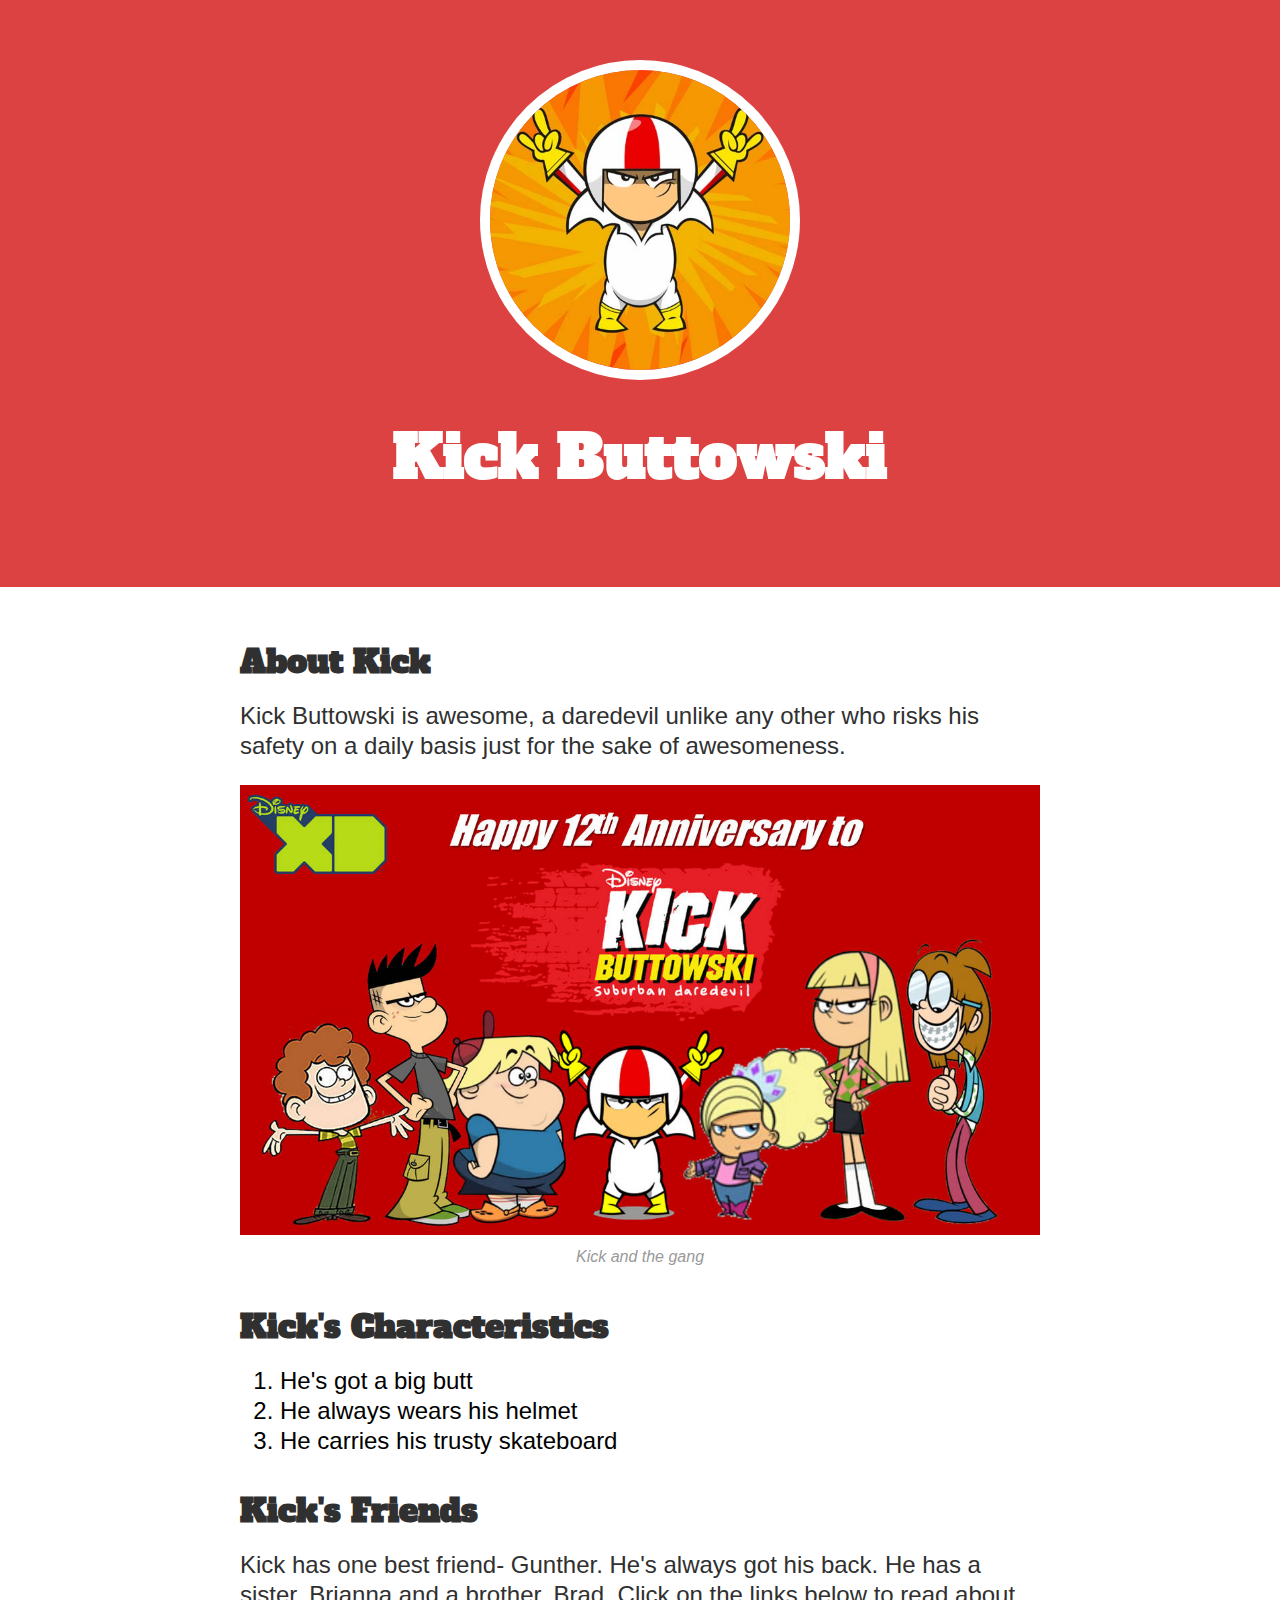
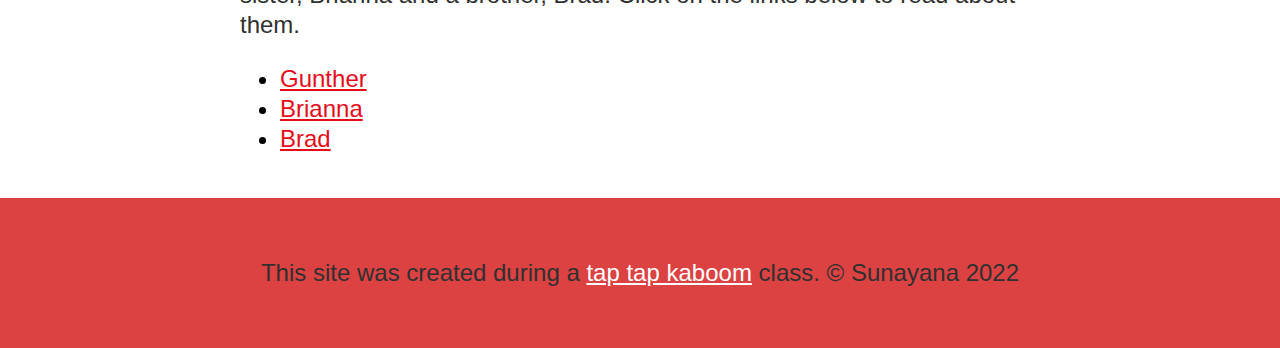
<file: index.html>
<!DOCTYPE html>
<html>
<head>
	<meta charset="utf-8">
	<meta name="viewport" content="width=device-width, initial-scale=1">

	<title>Kick Buttowski</title>

	<link rel="stylesheet" type="text/css" href="CSS/hero.css">
	<link rel="icon" href="img/favicon.jpg">
	<link rel="preconnect" href="https://fonts.googleapis.com"> 
<link rel="preconnect" href="https://fonts.gstatic.com" crossorigin> 
<link href="https://fonts.googleapis.com/css2?family=Alfa+Slab+One&family=Fira+Sans:wght@400;800&family=Oswald:wght@700&display=swap" rel="stylesheet">
	
</head>
<body>
	<header>
		<!--header element-->
		<img src="img/kick-avatar.jpg">
		<h1>Kick Buttowski</h1>
	</header>

	<!-- Main element -->
	<main>
		<h2>About Kick</h2>
		<p>Kick Buttowski is awesome, a daredevil unlike any other who risks his safety on a daily basis just for the sake of awesomeness.  </p>
		<img src="img/kick-big.jpg">
		<p class="caption">Kick and the gang</p>

		<!-- Characteristics -->

		<h2>Kick's Characteristics</h2>
		<ol>
			<li>He's got a big butt</li>
			<li>He always wears his helmet</li>
			<li>He carries his trusty skateboard</li>

		</ol>
		<!-- Friends -->
		<h2>Kick's Friends</h2>
		<p>Kick has one best friend- Gunther. He's always got his back. He has a sister, Brianna and a brother, Brad. Click on the links below to read about them. </p>
		<ul>
			<li><a target="_blank" href="https://kickbuttowski.fandom.com/wiki/Gunther_Magnuson">Gunther</a></li>
			<li><a target="_blank" href="https://kickbuttowski.fandom.com/wiki/Brianna_Buttowski">Brianna</a></li>
			<li><a target="_blank" href="https://kickbuttowski.fandom.com/wiki/Brad_Buttowski">Brad</a></li>
		</ul>

	</main>
	<!-- Footer -->

	<footer>
		<p>This site was created during a <a target="_blank" href="https://taptapkaboom.com">tap tap kaboom</a> class. &copy; Sunayana 2022</p>
	</footer>



</body>
</html>
</file>
<file: CSS/hero.css>
body{
	margin: 0;
	font-family: helvetica, arial, sans-serif;
	font-size: 24px;
	line-height: 30px;

}

h1, h2 {font-family: 'Alfa Slab One', cursive;
}

/*header styles*/
header{
	background-color: #dd4242;
	text-align: center;
	padding-top: 60px;
	padding-bottom: 60px;
}
header h1 {
	color: white;
	font-size: 60px;
	line-height: 60px;

}
header img{
	border-radius: 170px;
	width: 300px;
	border: 10px solid #ffffff;
}

main {
	max-width: 800px;
	margin: 0 auto;
	padding: 20px;


}

main img {
	max-width: 100%;

}

h2{
	font-size: 32px;
	color:  #303030;
	margin: 40px 0 10px;
}

a{
	color: #e70c19;
}

a:hover{
	color: white;
	background-color: #483a94;

}

p{
	color: #303030;
	font-family: sans-serif;
}

p.caption{
	color: #999999;
	font-style: italic;
	font-size: 16px;
	margin-top: 0;
	text-align: center;
}

footer {
	background-color: #dd4242;
	text-align: center;
	padding-top: 60px;
	padding-bottom: 60px;
	color: white;
}

footer p{
	margin: 0;
}

footer a {color: white;}
footer a:hover{color: white;
opacity: 0.5;
background-color: transparent;}
</file>
